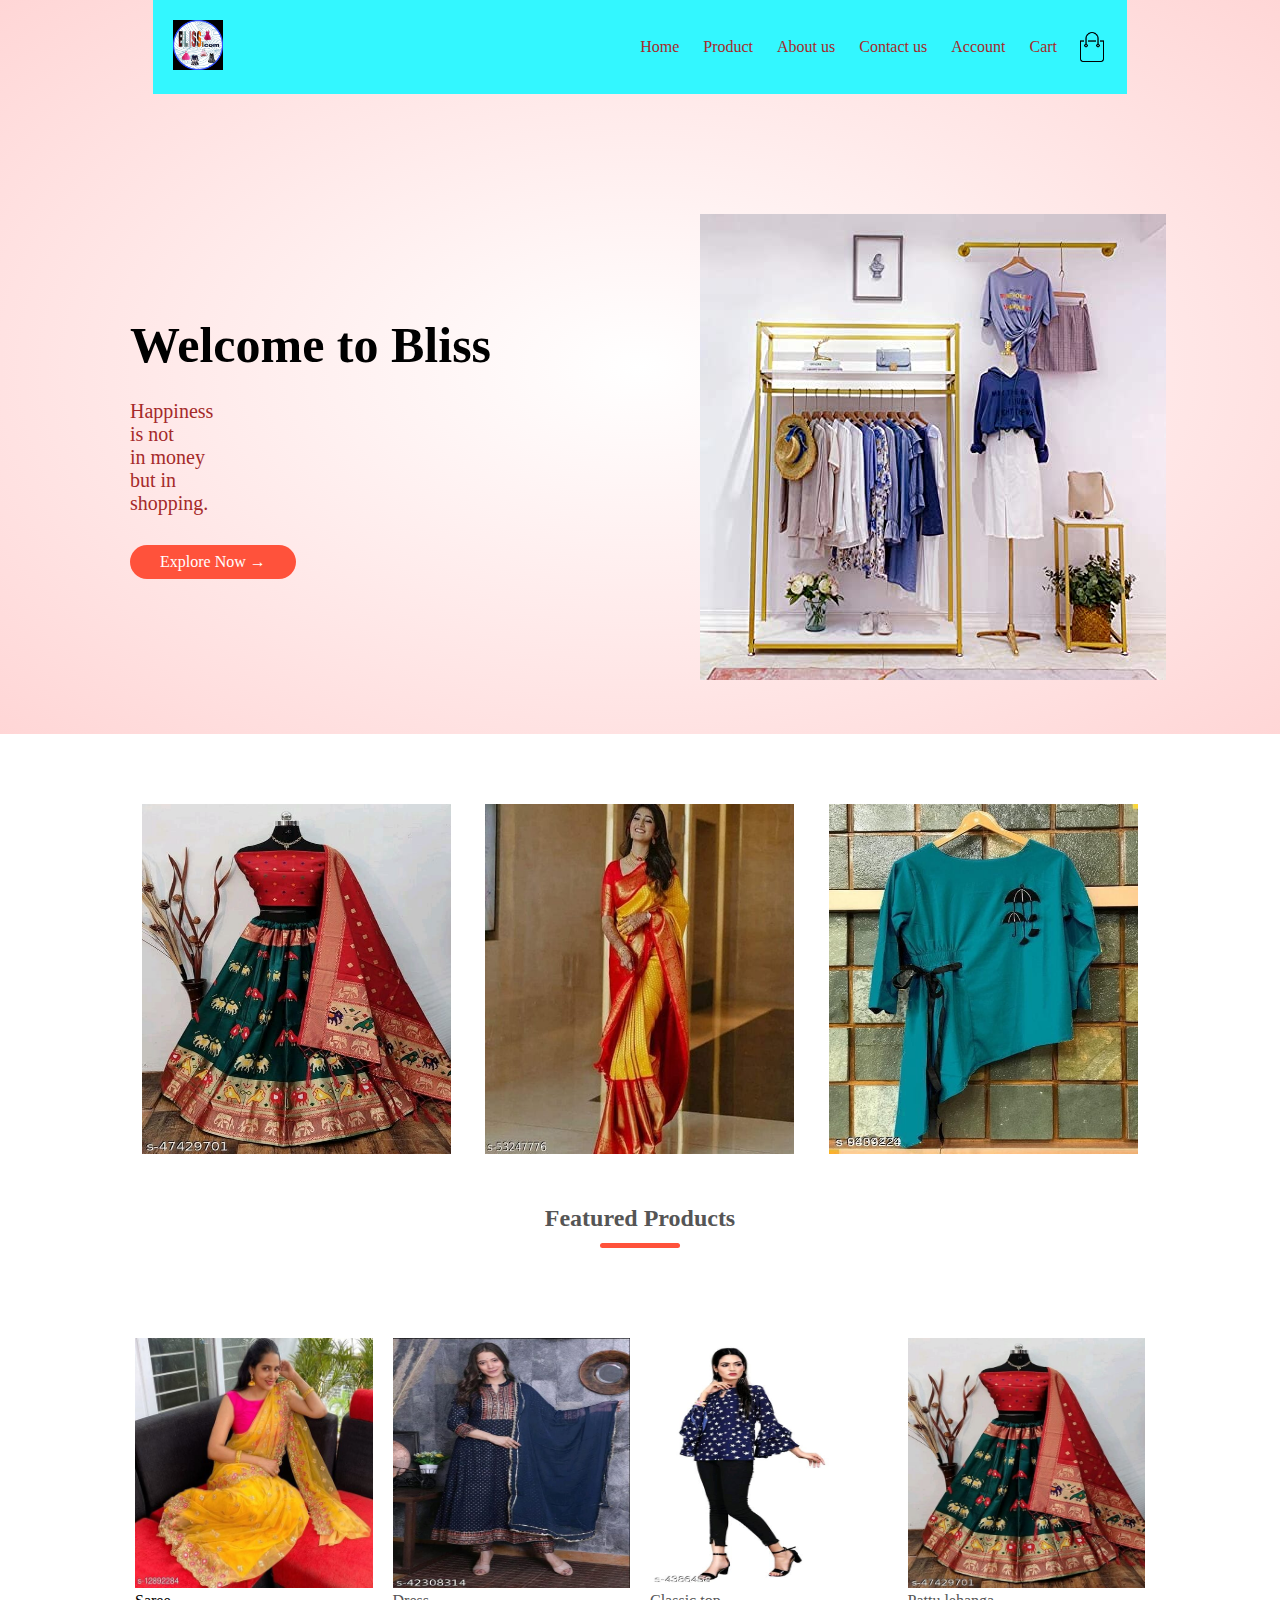
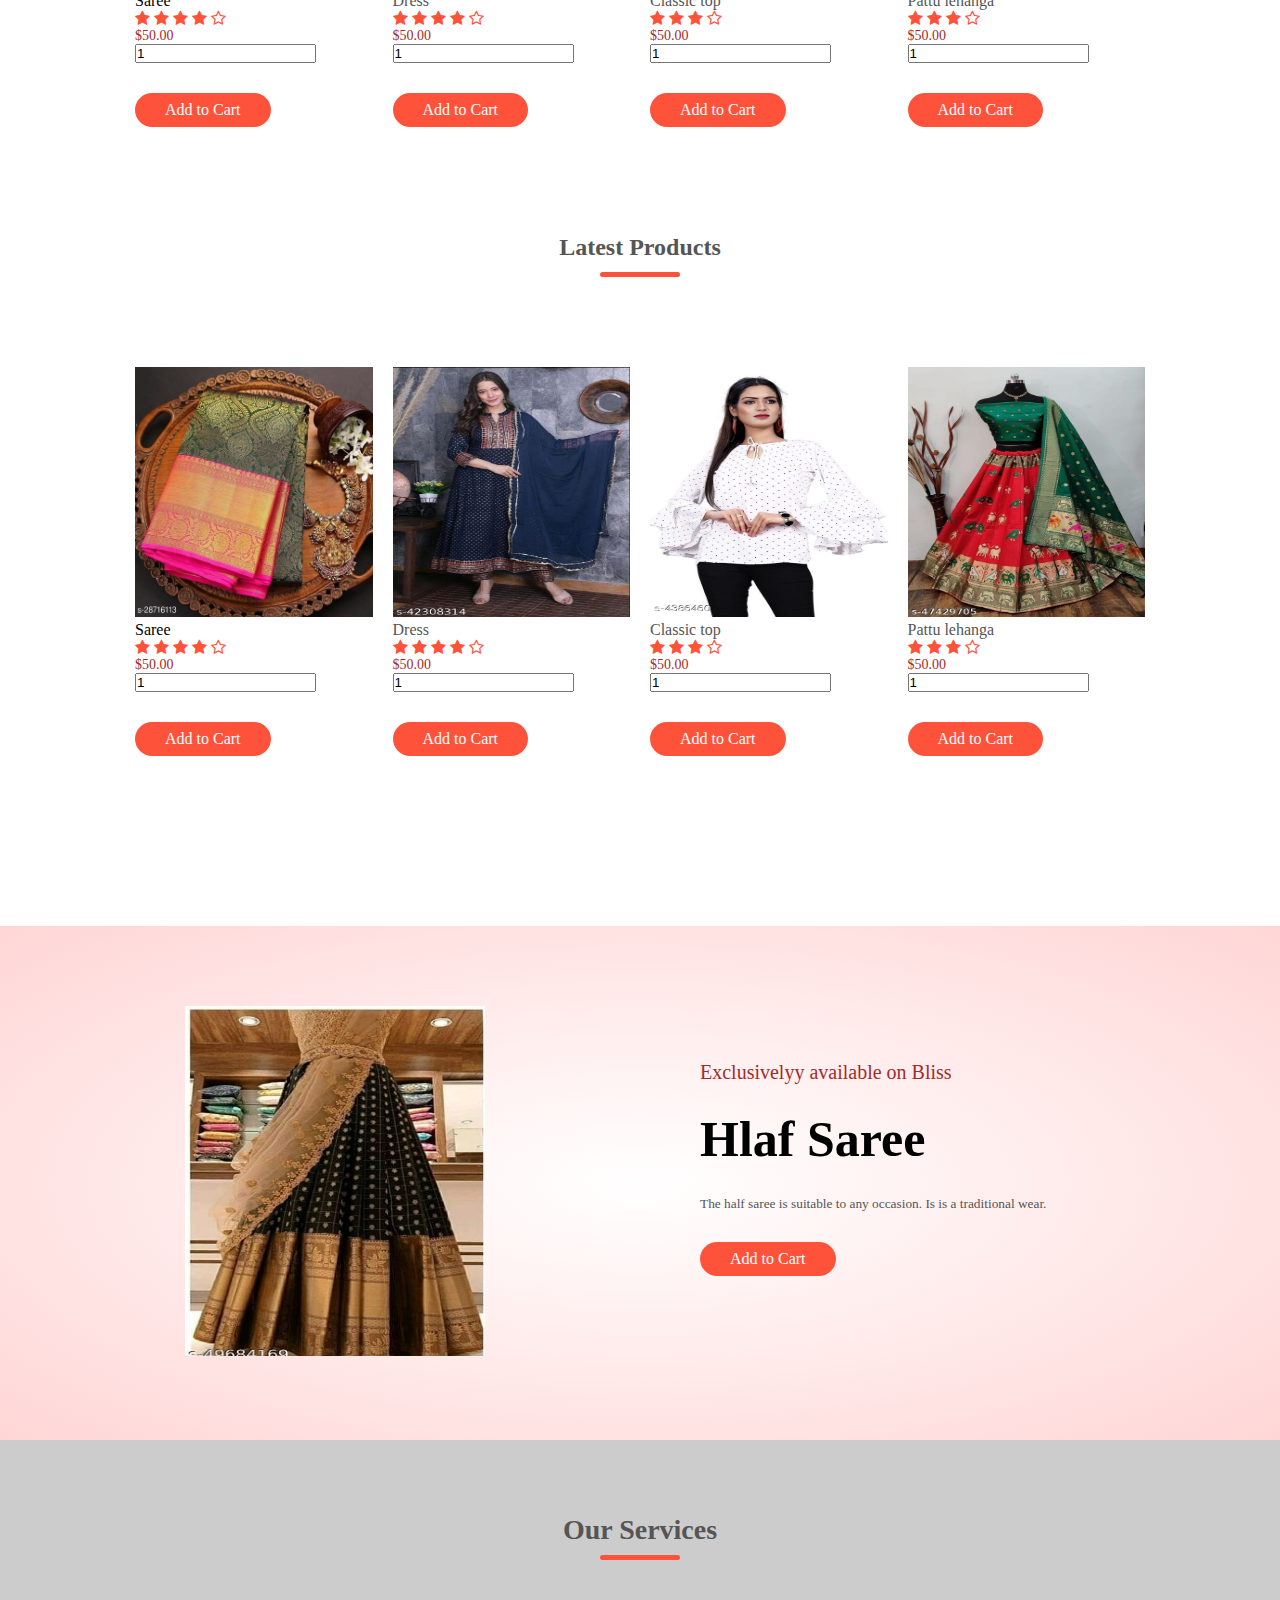
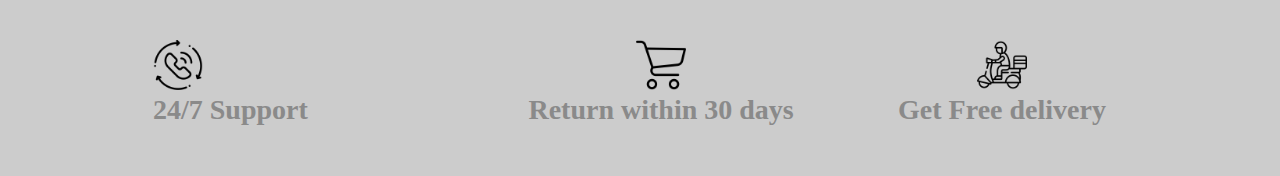
<file: index.html>
<!DOCTYPE html>
<html lang="en">
<head>
    <meta charset="UTF-8">
    <title>Bliss</title>
    <link rel="stylesheet" href="style.css"></link>
    <link rel="stylesheet" href="https://stackpath.bootstrapcdn.com/font-awesome/4.7.0/css/font-awesome.min.css">

</head>
<body>
     <div class="header"> 
    <div class="container">
        <div class="navbar">
            <div class="logo">
                 <img src="images/logo1.jpeg" width="50" height=50>
            </div>
            <nav>
                
                <ul>
                    <li><a href="index.html">Home</a></li>
                    <li><a href="product.html">Product</a></li>
                    <li><a href="">About us</a></li>
                    <li><a href="ContactUs.html">Contact us</a></li>
                    <li><a href="Account.html">Account</a></li>
                    <li><a href="cart.html">Cart</a></li>
                  </ul>
            </nav>
           <img src="images/cart.png" width="30px" height="30px">
          
        </div>
      </div>
      <div class="row">
          <div class="col-2">
              <h1>Welcome to Bliss</h1>
              <p>Happiness <br>is not<br> in money<br> but in <br>shopping.</p>
              <a href="product.html" class="btn">Explore Now &#8594;</a>
          </div>
          <div class="col-2">
              <img src="images/main.jpg">
          </div>
      </div>
     </div>    



     <!----------featured cateories------------> 
     <div class="cateories">
         <div class="small-container">
         
         <div class="row">
             <div class="col-3">
                 <img src="images/lehanga1.jpeg" width="400" height=350>
                  
             </div>
             <div class="col-3">
                <img src="images/saree1.jpeg" width="400" height=350>
                
            </div>
            <div class="col-3">
                <img src="images/top1.jpeg" width="400" height=350>
                
            </div>
        </div>
        </div>
        <!--------featured products----->
        
        <div class="small-container">
            
                     <h2 class="title">Featured Products</h2>
                     <div class="row">
                   <div class="col-4">
                       <img src="images/saree2.jpeg" width=300 height=250>
                       </h4>Saree</h4>
                       <div class="rating">
                         <i class="fa fa-star"></i>
                          <i class="fa fa-star"></i>
                         <i class="fa fa-star"></i>
                         <i class="fa fa-star"></i>
                         <i class="fa fa-star-o"></i>
 
                       </div>
                       <p>$50.00</p>
                       <input type="number" value="1">
                       <a href="cart.html" class="btn">Add to Cart</a>
                   </div>
                   <div class="col-4">
                     <img src="images/dress1.jpeg" width=300 height=250>
                     <h4>Dress</h4>
                     <div class="rating">
                       <i class="fa fa-star"></i>
                        <i class="fa fa-star"></i>
                       <i class="fa fa-star"></i>
                       <i class="fa fa-star"></i>
                       <i class="fa fa-star-o"></i>
 
                     </div>
                     <p>$50.00</p>
                     <input type="number" value="1">
                     <a href="cart.html" class="btn">Add to Cart</a>
                 </div>
                 <div class="col-4">
                     <img src="images/western2.jpeg" width=300 height=250>
                     <h4>Classic top</h4>
                     <div class="rating">
                        <i class="fa fa-star"></i>
                       <i class="fa fa-star"></i>
                       <i class="fa fa-star"></i>
                       <i class="fa fa-star-o"></i>
 
                     </div>
                     <p>$50.00</p>
                     <input type="number" value="1">
                     <a href="cart.html" class="btn">Add to Cart</a>
                 </div>
                 <div class="col-4">
                     <img src="images/lehanga1.jpeg" width=300 height=250>
                     <h4>Pattu lehanga</h4>
                     <div class="rating">
                       <i class="fa fa-star"></i>
                        <i class="fa fa-star"></i>
                       <i class="fa fa-star"></i>
                       <i class="fa fa-star-o"></i>
 
                     </div>
                     <p>$50.00</p>
                     <input type="number" value="1">
                     <a href="cart.html" class="btn">Add to Cart</a>
                 </div>
             </div>
             <h2 class="title">Latest Products</h2>
             <div class="row">
                <div class="col-4">
                    <img src="images/saree.jpeg" width=300 height=250>
                    </h4>Saree</h4>
                    <div class="rating">
                      <i class="fa fa-star"></i>
                       <i class="fa fa-star"></i>
                      <i class="fa fa-star"></i>
                      <i class="fa fa-star"></i>
                      <i class="fa fa-star-o"></i>

                    </div>
                    <p>$50.00</p>
                    <input type="number" value="1">
                    <a href="cart.html" class="btn">Add to Cart</a>
                </div>
                <div class="col-4">
                  <img src="images/dress1.jpeg" width=300 height=250>
                  <h4>Dress</h4>
                  <div class="rating">
                    <i class="fa fa-star"></i>
                     <i class="fa fa-star"></i>
                    <i class="fa fa-star"></i>
                    <i class="fa fa-star"></i>
                    <i class="fa fa-star-o"></i>

                  </div>
                  <p>$50.00</p>
                  <input type="number" value="1">
                  <a href="cart.html" class="btn">Add to Cart</a>
              </div>
              <div class="col-4">
                  <img src="images/western1.jpeg" width=300 height=250>
                  <h4>Classic top</h4>
                  <div class="rating">
                     <i class="fa fa-star"></i>
                    <i class="fa fa-star"></i>
                    <i class="fa fa-star"></i>
                    <i class="fa fa-star-o"></i>

                  </div>
                  <p>$50.00</p>
                  <input type="number" value="1">
                  <a href="cart.html" class="btn">Add to Cart</a>
              </div>
              <div class="col-4">
                  <img src="images/lehanga3.jpeg" width=300 height=250>
                  <h4>Pattu lehanga</h4>
                  <div class="rating">
                    <i class="fa fa-star"></i>
                     <i class="fa fa-star"></i>
                    <i class="fa fa-star"></i>
                    <i class="fa fa-star-o"></i>

                  </div>
                  <p>$50.00</p>
                  <input type="number" value="1">
                  <a href="cart.html" class="btn">Add to Cart</a>
              </div>
          </div>
      

     </div>   
     <!------------------------offer----------->

     <div class="offer">
         <div class="small-container">
             <div class="row">
                 <div class="col-2">
                     <img src="images/halfsaree3.jpeg" width=300 height=450>
                 </div>
                 <div class="col-2">
                     <p>Exclusivelyy available on Bliss</p>
                     <h1>Hlaf Saree</h1>
                     <small>The half saree is suitable to any occasion. Is is a traditional wear.</small>
                     <a href="cart.html" class="btn">Add to Cart</a>
                   
                    </div>
                    
             </div>
         </div>
     </div>
    
     <!-------------footer--------->

  <div class="footer">
    <div class="container">
      <h1 class="title">Our Services</h1>
      <div class="row">
        <div class="footer-col-1">
          <img src="images/phone-call (1).png" width=50 height=50>
          <h1>24/7 Support</h1>
          </div>
          <div class="footer-col-2">
            <img src="images/shopping-cart (1).png" width=50 height=50>
            <h1>Return within 30 days</h1>
        </div>
        <div class="footer-col-3">
          <img src="images/delivery-man.png" width=50 height=50>
          <h1>Get Free delivery</h1>
        </div>
      </div>
    </div>
  </div>
</div>
</body>
</html>
</file>
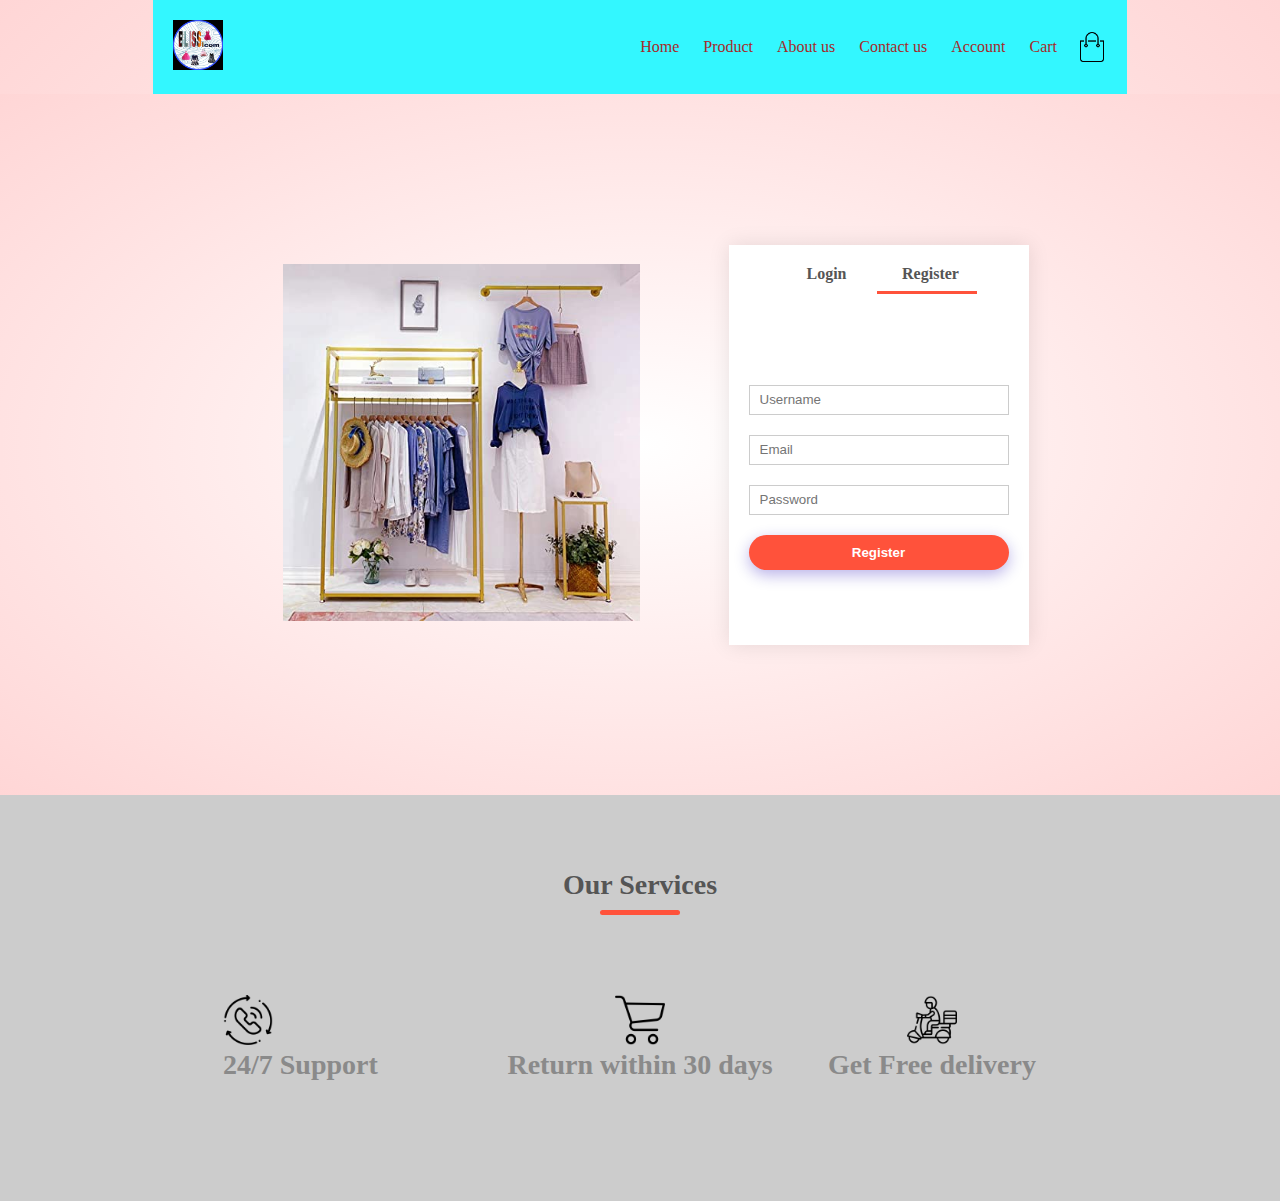
<file: Account.html>
<!DOCTYPE html>
<html lang="en">
<head>
    <meta charset="UTF-8">
    <title>Account- Bliss</title>
    <link rel="stylesheet" href="style.css"></link>
    <link rel="stylesheet" href="https://stackpath.bootstrapcdn.com/font-awesome/4.7.0/css/font-awesome.min.css">

</head>
<body>
   <div class="header">
    <div class="container">
        <div class="navbar">
            <div class="logo">
              <img src="images/logo1.jpeg" width="50" height=50>
            </div>
            <nav>
                
                <ul>
                    <li><a href="index.html">Home</a></li>
                    <li><a href="product.html">Product</a></li>
                    <li><a href="">About us</a></li>
                    <li><a href="ContactUs.html">Contact us</a></li>
                    <li><a href="Account.html">Account</a></li>
                    <li><a href="cart.html">Cart</a></li>
                  </ul>
            </nav>
            <img src="images/cart.png" width="30px" height="30px">
             
          </div>
         </div>

         <!--------Account page------>
        <div class="account-page">
           <div class="container">
             <div class="row">
                <div class="col-2">
                 <img src="images/main.jpg" width=100%>
                </div>
                    <div class="col-2">
                        <div class="form-container">
                            <div class="form-btn">
                                <span onclick="Login()">Login</span>
                                <span onclick="Register()">Register</span>
                                <hr id="Indicator">
                            </div>           
                            <form id="LoginForm">
                                <input type="text" placeholder="Username">
                                <input type="password" placeholder="Password">
                                <button type="submit" class="btn">Login</button>
                                <a href="">Forgot password</a>
                            </form>
                            <form id="RegForm">
                                <input type="text" placeholder="Username">
                                <input type="email" placeholder="Email">
                                <input type="password" placeholder="Password">
                                <button type="submit" class="btn">Register</button>
                            </form>
                          </div>  
                     </div>
             </div>
            </div>
        </div> 
               



         <!----------js for toggle form----->
         <script>
              
              var LoginForm = document.getElementById("LoginForm");
              var RegForm = document.getElementById("RegForm");
              var Indicator = document.getElementById("Indicator");
             
               function Register()
               {
                   RegForm.style.transform = "translateX(0px)";
                   LoginForm.style.transform = "translateX(0px)";
                   Indicator.style.transform = "translateX(100px)";
               }
               function Login()
               {
                   RegForm.style.transform = "translateX(300px)";
                   LoginForm.style.transform = "translateX(300px)";
                   Indicator.style.transform = "translateX(0px)";
               }
             
             
             </script>

  <!-------------footer--------->

  <div class="footer">
    <div class="container">
      <h1 class="title">Our Services</h1>
      <div class="row">
        <div class="footer-col-1">
          <img src="images/phone-call (1).png" width=50 height=50>
          <h1>24/7 Support</h1>
          </div>
          <div class="footer-col-2">
            <img src="images/shopping-cart (1).png" width=50 height=50>
            <h1>Return within 30 days</h1>
        </div>
        <div class="footer-col-3">
          <img src="images/delivery-man.png" width=50 height=50>
          <h1>Get Free delivery</h1>
        </div>
      </div>
    </div>
  </div>
</div>


        </body>
</html>
</file>
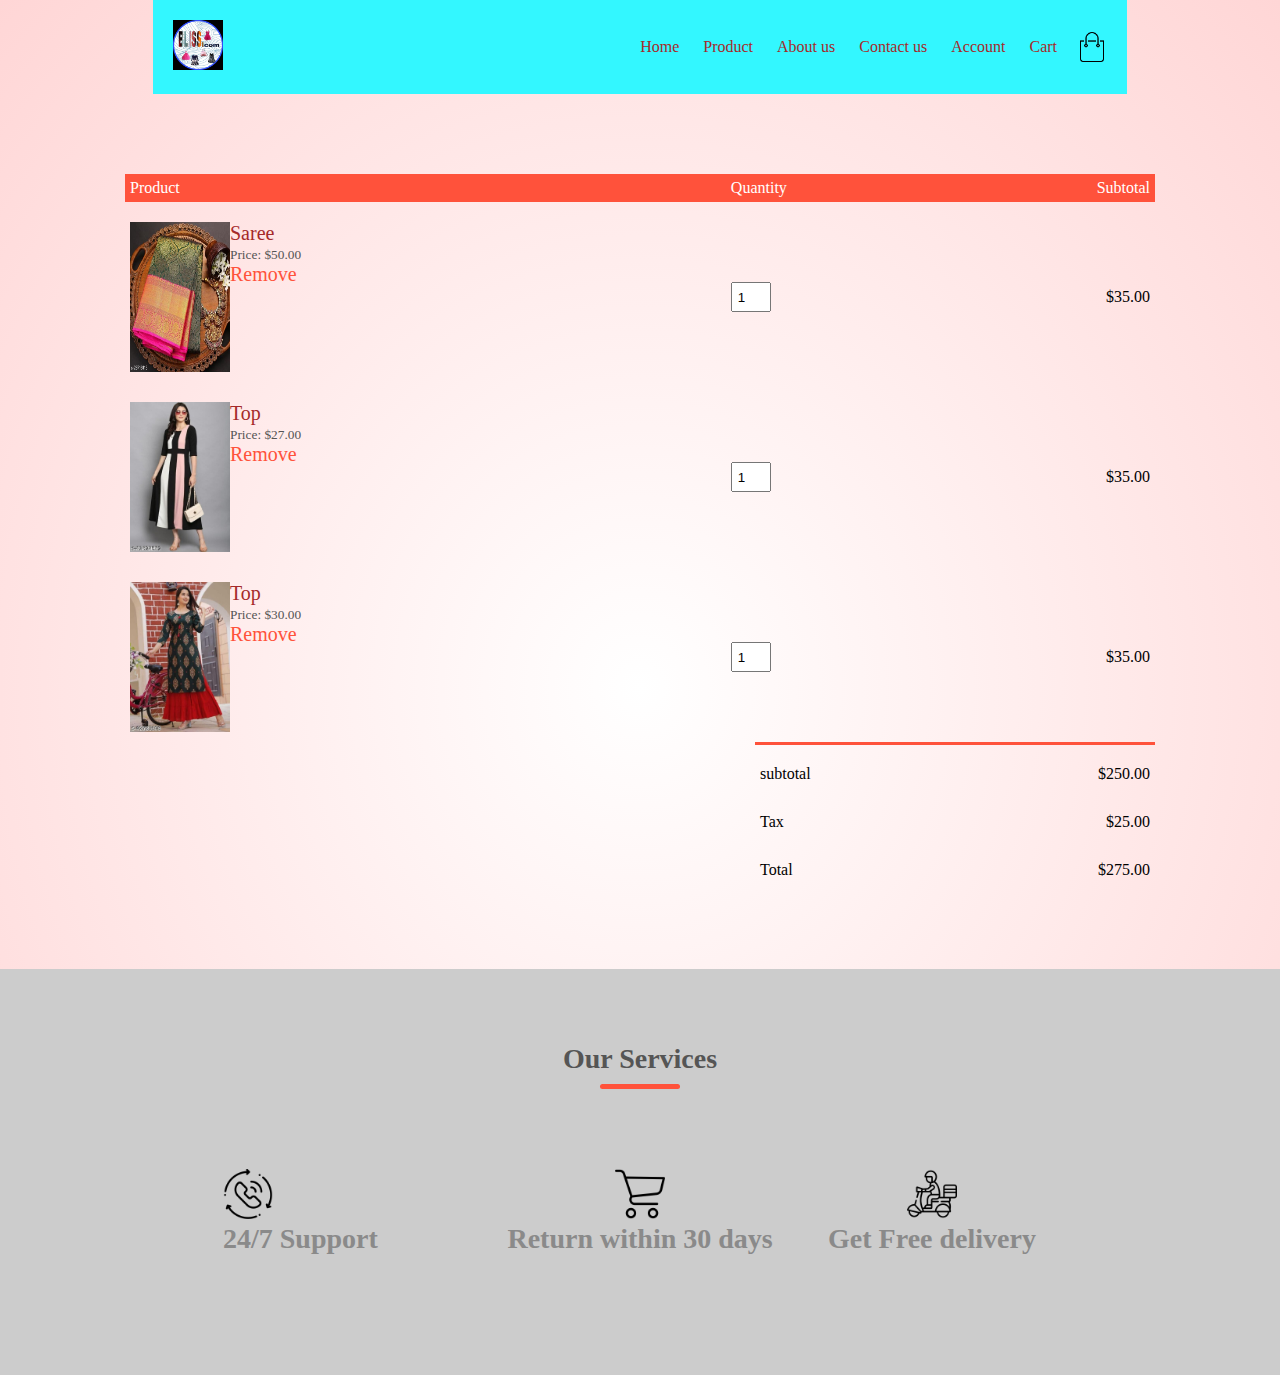
<file: cart.html>
<!DOCTYPE html>
<html lang="en">
<head>
    <meta charset="UTF-8">
    <title>Cart- Bliss</title>
    <link rel="stylesheet" href="style.css"></link>
    <link rel="stylesheet" href="https://stackpath.bootstrapcdn.com/font-awesome/4.7.0/css/font-awesome.min.css">

</head>
<body>
<div class="header">  
    <div class="container">
        <div class="navbar">
            <div class="logo">
                <img src="images/logo1.jpeg" width="50" height=50>
            </div>
            <nav>
                
                <ul>
                    <li><a href="index.html">Home</a></li>
                    <li><a href="product.html">Product</a></li>
                    <li><a href="Account.html">About us</a></li>
                    <li><a href="ContactUs.html">Contact us</a></li>
                    <li><a href="">Account</a></li>
                    <li><a href="cart.html">Cart</a></li>
                </ul>
            </nav>
            <img src="images/cart.png" width="30px" height="30px">
             
          </div>
         </div>

         <!-----------cart items details----------->

         <div class="small-container cart-page">

            <table>
                <tr>
                    <th>Product</th>
                    <th>Quantity</th>
                    <th>Subtotal</th>
                </tr>
                <tr>
                    <td>
                        <div class="cart-info">
                            <img src="images/saree.jpeg" width=140 height=150>
                            <div>
                                <p>Saree</p>
                                <small>Price: $50.00</small>
                                <br>
                                <a href="">Remove</a>
                            </div>
                        </div>
                    </td>
                    <td ><input type="number" value=1></td>
                    <td>$35.00</td>
                </tr>
                <tr>
                    <td>
                        <div class="cart-info">
                            <img src="images/top2.jpeg" width=140 height=150>
                            <div>
                                <p>Top</p>
                                <small>Price: $27.00</small>
                                <br>
                                <a href="">Remove</a>
                            </div>
                        </div>
                    </td>
                    <td ><input type="number" value=1></td>
                    <td>$35.00</td>
                </tr>
                <tr>
                    <td>
                        <div class="cart-info">
                            <img src="images/top4.jpeg" width=140 height=150>
                            <div>
                                <p>Top</p>
                                <small>Price: $30.00</small>
                                <br>
                                <a href="">Remove</a>
                            </div>
                        </div>
                    </td>
                    <td ><input type="number" value=1></td>
                    <td>$35.00</td>
                </tr>
            </table>

            <div class="total-price">

                <table>
                    <tr>
                        <td>subtotal</td>
                        <td>$250.00</td>
                    </tr>
                    <tr>
                        <td>Tax</td>
                        <td>$25.00</td>
                    </tr>
                    <tr>
                        <td>Total</td>
                        <td>$275.00</td>
                    </tr>
                </table>
            </div>




         </div>

      
  <!-------------footer--------->

  <div class="footer">
    <div class="container">
      <h1 class="title">Our Services</h1>
      <div class="row">
        <div class="footer-col-1">
          <img src="images/phone-call (1).png" width=50 height=50>
          <h1>24/7 Support</h1>
          </div>
          <div class="footer-col-2">
            <img src="images/shopping-cart (1).png" width=50 height=50>
            <h1>Return within 30 days</h1>
        </div>
        <div class="footer-col-3">
          <img src="images/delivery-man.png" width=50 height=50>
          <h1>Get Free delivery</h1>
        </div>
      </div>
    </div>
  </div>
</div>
      
                            

                  

            
           
</body>
</html>
</file>
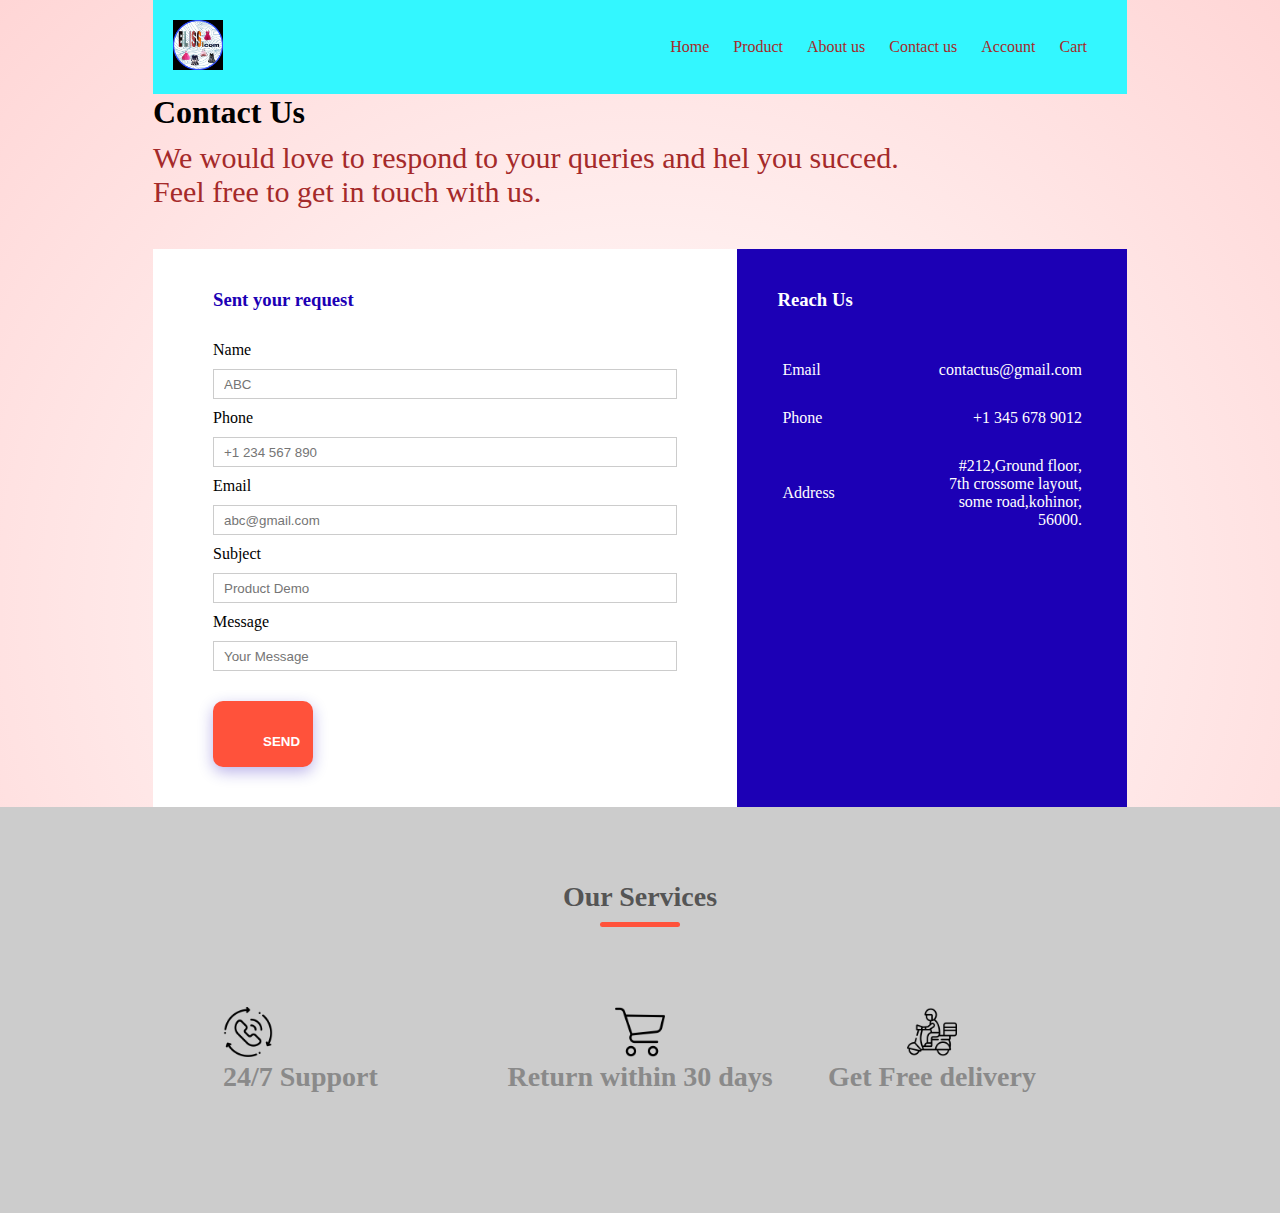
<file: ContactUs.html>
<!DOCTYPE html>
<html lang="en">
<head>
    <meta charset="UTF-8">
    <title>Contact Us- Bliss</title>
    <link rel="stylesheet" href="style.css"></link>
    <link rel="stylesheet" href="https://stackpath.bootstrapcdn.com/font-awesome/4.7.0/css/font-awesome.min.css">

</head>
<body>
   <div class="header">   
    <div class="container">
        <div class="navbar">
            <div class="logo">
                 <img src="images/logo1.jpeg" width="50" height=50>
            </div>
            <nav>
                
                <ul>
                    <li><a href="index.html">Home</a></li>
                    <li><a href="product.html">Product</a></li>
                    <li><a href="">About us</a></li>
                    <li><a href="ContactUs.html">Contact us</a></li>
                    <li><a href="Account.html">Account</a></li>
                    <li><a href="cart.html">Cart</a></li> 
                  </ul>
            </nav>
            
                         
        </div>
     </div>
          <div class="container">
            <h1>Contact Us</h1>
            <p>We would love to respond to your queries and hel you succed. <br>Feel free to get in touch with us.</p>
            <div class="Contact-box">
              <div class="Contact-left">
                 <h3>Sent your request</h3>
                 <form>
                   <div class="input-row">
                     <div class="input-group">
                       <label>Name</label>
                       <input type="text" placeholder="ABC">
                     </div>
                     <div class="input-group">
                      <label>Phone</label>
                      <input type="text" placeholder="+1 234 567 890">
                    </div>
                    <div class="input-group">
                      <label>Email</label>
                      <input type="text" placeholder="abc@gmail.com">
                    </div>
                    <div class="input-group">
                      <label>Subject</label>
                      <input type="text" placeholder="Product Demo">
                    </div>
                    <div class="input-group">
                    <label>Message</label>
                   <input type="text" placeholder="Your Message"></textarea>
                   <button type="submit">SEND</button>
                  </div>
                  </div>
                 </form>
              </div>
              <div class="Contact-right">
                 <h3>Reach Us</h3>

                 <table>
                  <tr>
                    <td>Email</td>
                    <td>contactus@gmail.com</td>
                  </tr>
                   <tr>
                     <td>Phone</td>
                     <td>+1 345 678 9012</td>
                   </tr>
                   <tr>
                    <td>Address</td>
                    <td>#212,Ground floor,<br>
                         7th crossome layout,<br>
                       some road,kohinor,<br>56000.</td>
                  </tr>
                 </table>
              </div>
            </div>
          </div>

      
  <!-------------footer--------->

  <div class="footer">
    <div class="container">
      <h1 class="title">Our Services</h1>
      <div class="row">
        <div class="footer-col-1">
          <img src="images/phone-call (1).png" width=50 height=50>
          <h1>24/7 Support</h1>
          </div>
          <div class="footer-col-2">
            <img src="images/shopping-cart (1).png" width=50 height=50>
            <h1>Return within 30 days</h1>
        </div>
        <div class="footer-col-3">
          <img src="images/delivery-man.png" width=50 height=50>
          <h1>Get Free delivery</h1>
        </div>
      </div>
    </div>
  </div>

</div>     
                            

                  

            
           
</body>
</html>
</file>
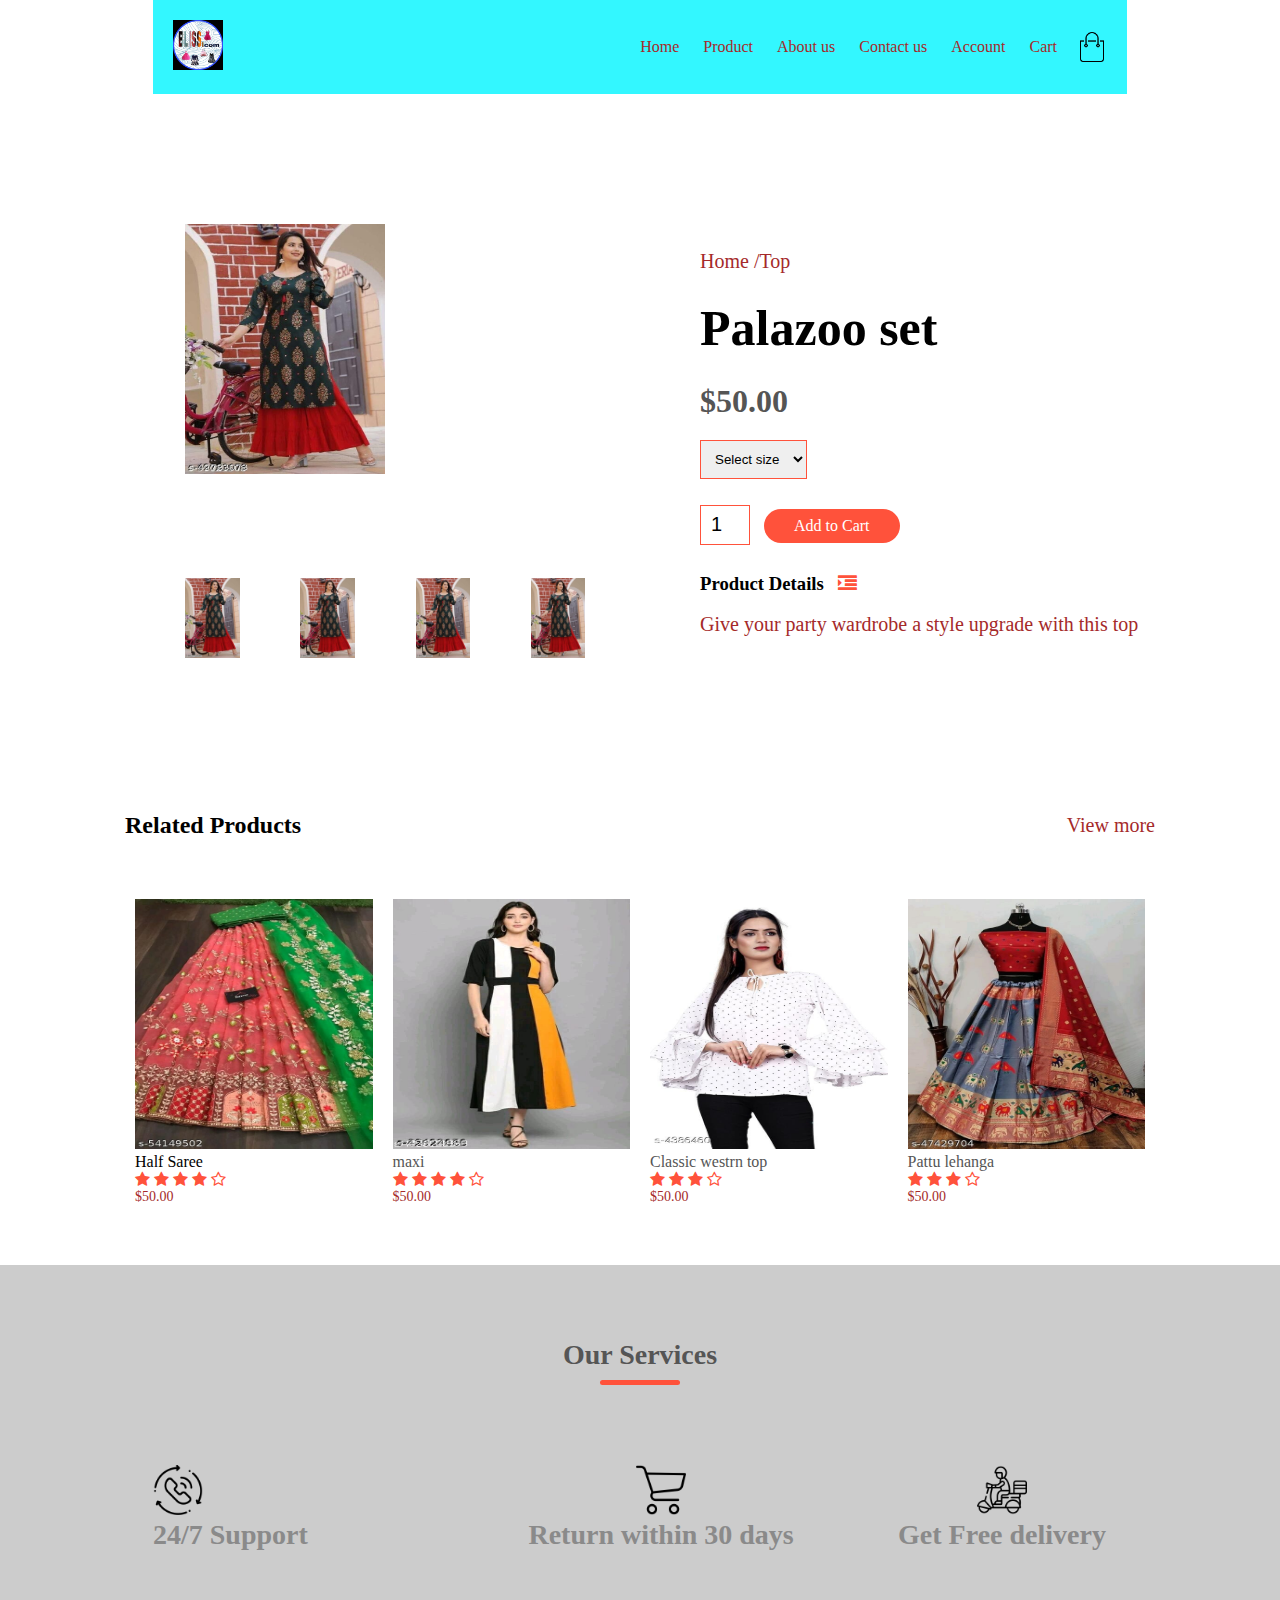
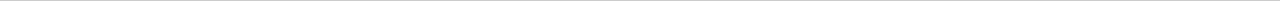
<file: product-details.html>
<!DOCTYPE html>
<html lang="en">
<head>
    <meta charset="UTF-8">
    <title>Product-details- Bliss</title>
    <link rel="stylesheet" href="style.css"></link>
    <link rel="stylesheet" href="https://stackpath.bootstrapcdn.com/font-awesome/4.7.0/css/font-awesome.min.css">

</head>
<body>
      
    <div class="container">
        <div class="navbar">
            <div class="logo">
              <img src="images/logo1.jpeg" width="50" height=50>
            </div>
            <nav>
                
                <ul>
                    <li><a href="index.html">Home</a></li>
                    <li><a href="product.html">Product</a></li>
                    <li><a href="">About us</a></li>
                    <li><a href="ContactUs.html">Contact us</a></li>
                    <li><a href="Account.html">Account</a></li>
                    <li><a href="cart.html">Cart</a></li>
                  </ul>
            </nav>
            <img src="images/cart.png" width="30px" height="30px">
             
          </div>
         </div>

<!------------single product details-------->

      <div class="small-container single-product">
          <div class="row">
              <div class="col-2">
                <img src="images/top4.jpeg" width=200 height=350 id="productImg">
                  <div class="small-img-row">
                    <div class="small-img-col">
                      <img src="images/top4.jpeg" width=50%>
                    </div>
                    <div class="small-img-col">
                      <img src="images/top4.jpeg" width=50%>
                    </div>
                    <div class="small-img-col">
                      <img src="images/top4.jpeg" width=50%>
                    </div>
                    <div class="small-img-col">
                      <img src="images/top4.jpeg" width=50%>
                    </div>
                  </div>
              </div>
              <div class="col-2">
                  <p>Home /Top</p>
                  <h1>Palazoo set</h1>
                  <h4>$50.00</h4>
                  <select>
                      <option>Select size</option>
                      <option>XSmall</option>
                      <option>Small</option>
                      <option>Medium</option>
                      <option>Large</option>
                      <option>XL</option>
                      <option>XXL</option>
                  </select>
                  <input type="number" value="1">
                  <a href="" class="btn">Add to Cart</a>
                  <h3>Product Details <i class="fa fa-indent"></i></h3>
                 <br>
                  <p>Give your party wardrobe a style upgrade with this top</p>
              </div>
               

            </div>
      </div>

      <!---------title------>
         <div class="small-container">
           <div class="row row-2">
             <h2>Related Products</h2>
             <p>View more</p>
           </div>
         </div>
      
      <!------products------>
        <div class="small-container">
             <div class="row">
                 <div class="col-4">
                    <img src="images/nethalfsaree2.jpeg" width=300 height=250>
                    </h4> Half Saree</h4>
                    <div class="rating">
                      <i class="fa fa-star"></i>
                       <i class="fa fa-star"></i>
                      <i class="fa fa-star"></i>
                      <i class="fa fa-star"></i>
                      <i class="fa fa-star-o"></i>

                    </div>
                    <p>$50.00</p>
                </div>
                <div class="col-4">
                  <img src="images/top3.jpeg" width=300 height=250>
                  <h4>maxi</h4>
                  <div class="rating">
                    <i class="fa fa-star"></i>
                     <i class="fa fa-star"></i>
                    <i class="fa fa-star"></i>
                    <i class="fa fa-star"></i>
                    <i class="fa fa-star-o"></i>

                  </div>
                  <p>$50.00</p>
              </div>
              <div class="col-4">
                  <img src="images/western1.jpeg" width=300 height=250>
                  <h4>Classic westrn top</h4>
                  <div class="rating">
                     <i class="fa fa-star"></i>
                    <i class="fa fa-star"></i>
                    <i class="fa fa-star"></i>
                    <i class="fa fa-star-o"></i>

                  </div>
                  <p>$50.00</p>
              </div>
              <div class="col-4">
                  <img src="images/lehanga2.jpeg" width=300 height=250>
                  <h4>Pattu lehanga</h4>
                  <div class="rating">
                    <i class="fa fa-star"></i>
                     <i class="fa fa-star"></i>
                    <i class="fa fa-star"></i>
                    <i class="fa fa-star-o"></i>

                  </div>
                  <p>$50.00</p>
              </div>
            </div>  
                  </div>                       

                  <!---------js for product gallery-->

                  <script>
                      var productImg = document.getAnimations("productImg");
                      var smallImg = document.getElementsByClassName("small-img");
                      smallImg[0].onlick = function()
                      {
                        productImg.src = smallImg[0].src;

                      }
                      smallImg[1].onlick = function()
                      {
                        productImg.src = smallImg[1].src;
                        
                      }
                      smallImg[2].onlick = function()
                      {
                        productImg.src = smallImg[2].src;
                        
                      }
                      smallImg[3].onlick = function()
                      {
                        productImg.src = smallImg[3].src;
                        
                      }

                  </script>

            <!-------------footer--------->

      <div class="footer">
        <div class="container">
          <h1 class="title">Our Services</h1>
          <div class="row">
            <div class="footer-col-1">
              <img src="images/phone-call (1).png" width=50 height=50>
              <h1>24/7 Support</h1>
              </div>
              <div class="footer-col-2">
                <img src="images/shopping-cart (1).png" width=50 height=50>
                <h1>Return within 30 days</h1>
            </div>
            <div class="footer-col-3">
              <img src="images/delivery-man.png" width=50 height=50>
              <h1>Get Free delivery</h1>
            </div>
          </div>
        </div>
      </div>

           
</body>
</html>
</file>
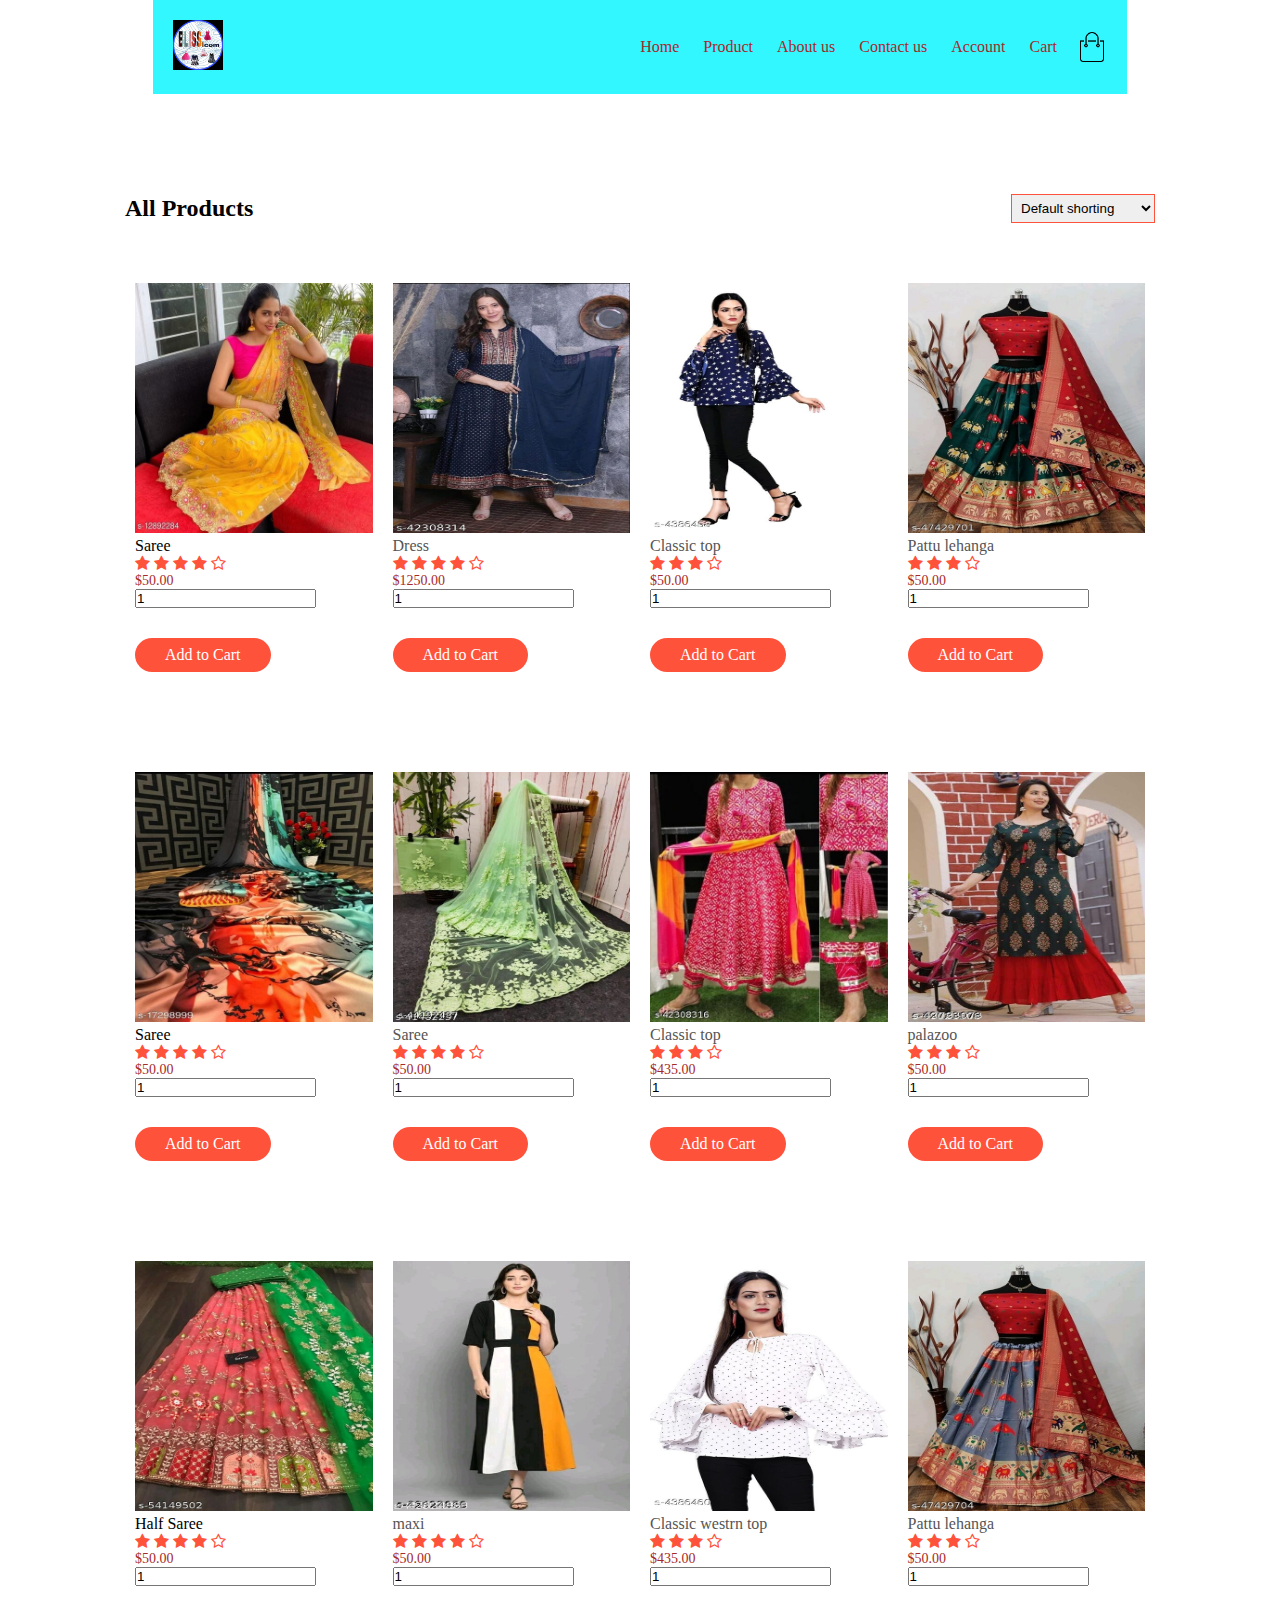
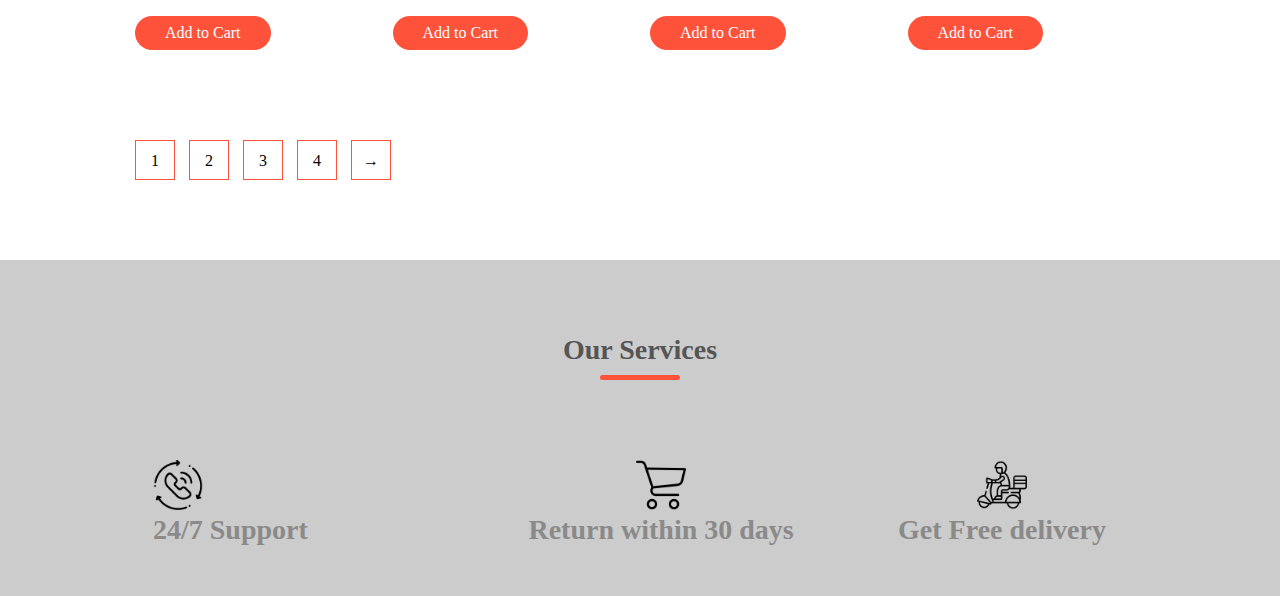
<file: product.html>
<!DOCTYPE html>
<html lang="en">
<head>
    <meta charset="UTF-8">
    <title>All products- Bliss</title>
    <link rel="stylesheet" href="style.css"></link>
    <link rel="stylesheet" href="https://stackpath.bootstrapcdn.com/font-awesome/4.7.0/css/font-awesome.min.css">

</head>
<body>
      
    <div class="container">
        <div class="navbar">
            <div class="logo">
                 <img src="images/logo1.jpeg" width="50" height=50>
            </div>
            <nav>
                
                <ul>
                    <li><a href="index.html">Home</a></li>
                    <li><a href="product.html">Product</a></li>
                    <li><a href="">About us</a></li>
                    <li><a href="ContactUs.html">Contact us</a></li>
                    <li><a href="Account.html">Account</a></li>
                    <li><a href="cart.html">Cart</a></li>
                  </ul>
            </nav>
            <img src="images/cart.png" width="30px" height="30px">
          
        </div>
      </div>
                       
                    
        <div class="small-container">
           <div class="row row-2" >
                    <h2>All Products</h2>
                    <select>
                        <option>Default shorting</option>
                        <option>Short by price</option>
                        <option>Short by popularity</option>
                        <option>short by rating</option>
                        <option>short by sale</option>
                    </select>
            </div>


               <div class="row">
                  <div class="col-4">
                      <img src="images/saree2.jpeg" width=300 height=250>
                      </h4>Saree</h4>
                      <div class="rating">
                        <i class="fa fa-star"></i>
                         <i class="fa fa-star"></i>
                        <i class="fa fa-star"></i>
                        <i class="fa fa-star"></i>
                        <i class="fa fa-star-o"></i>

                      </div>
                      <p>$50.00</p>
                      <input type="number" value="1">
                      <a href="cart.html" class="btn">Add to Cart</a>
                  </div>
                  <div class="col-4">
                    <img src="images/dress1.jpeg" width=300 height=250>
                    <h4>Dress</h4>
                    <div class="rating">
                      <i class="fa fa-star"></i>
                       <i class="fa fa-star"></i>
                      <i class="fa fa-star"></i>
                      <i class="fa fa-star"></i>
                      <i class="fa fa-star-o"></i>

                    </div>
                    <p>$1250.00</p>
                    <input type="number" value="1">
                    <a href="cart.html" class="btn">Add to Cart</a>
                </div>
                <div class="col-4">
                    <img src="images/western2.jpeg" width=300 height=250>
                    <h4>Classic top</h4>
                    <div class="rating">
                       <i class="fa fa-star"></i>
                      <i class="fa fa-star"></i>
                      <i class="fa fa-star"></i>
                      <i class="fa fa-star-o"></i>

                    </div>
                    <p>$50.00</p>
                    <input type="number" value="1">
                    <a href="cart.html" class="btn">Add to Cart</a>
                </div>
                <div class="col-4">
                    <img src="images/lehanga1.jpeg" width=300 height=250>
                    <h4>Pattu lehanga</h4>
                    <div class="rating">
                      <i class="fa fa-star"></i>
                       <i class="fa fa-star"></i>
                      <i class="fa fa-star"></i>
                      <i class="fa fa-star-o"></i>

                    </div>
                    <p>$50.00</p>
                    <input type="number" value="1">
                    <a href="cart.html" class="btn">Add to Cart</a>
                </div>
            </div>

              <div class="row">
                <div class="col-4">
                    <img src="images/saree5.jpeg " width=300 height=250>
                    </h4>Saree</h4>
                    <div class="rating">
                      <i class="fa fa-star"></i>
                       <i class="fa fa-star"></i>
                      <i class="fa fa-star"></i>
                      <i class="fa fa-star"></i>
                      <i class="fa fa-star-o"></i>

                    </div>
                    <p>$50.00</p>
                    <input type="number" value="1">
                    <a href="cart.html" class="btn">Add to Cart</a>
                </div>
                <div class="col-4">
                  <img src="images/netsaree2.jpeg" width=300 height=250>
                  <h4>Saree</h4>
                  <div class="rating">
                    <i class="fa fa-star"></i>
                     <i class="fa fa-star"></i>
                    <i class="fa fa-star"></i>
                    <i class="fa fa-star"></i>
                    <i class="fa fa-star-o"></i>

                  </div>
                  <p>$50.00</p>
                  <input type="number" value="1">
                  <a href="cart.html" class="btn">Add to Cart</a>
              </div>
              <div class="col-4">
                  <img src="images/dress4.jpeg" width=300 height=250>
                  <h4>Classic top</h4>
                  <div class="rating">
                     <i class="fa fa-star"></i>
                    <i class="fa fa-star"></i>
                    <i class="fa fa-star"></i>
                    <i class="fa fa-star-o"></i>

                  </div>
                  <p>$435.00</p>
                  <input type="number" value="1">
                  <a href="cart.html" class="btn">Add to Cart</a>
              </div>
              <div class="col-4">
                  <img src="images/top4.jpeg" width=300 height=250>
                  <h4>palazoo</h4>
                  <div class="rating">
                    <i class="fa fa-star"></i>
                     <i class="fa fa-star"></i>
                    <i class="fa fa-star"></i>
                    <i class="fa fa-star-o"></i>

                  </div>
                  <p>$50.00</p>
                  <input type="number" value="1">
                  <a href="cart.html" class="btn">Add to Cart</a>
              </div>
            </div>
            <div class="row">
                <div class="col-4">
                    <img src="images/nethalfsaree2.jpeg" width=300 height=250>
                    </h4> Half Saree</h4>
                    <div class="rating">
                      <i class="fa fa-star"></i>
                       <i class="fa fa-star"></i>
                      <i class="fa fa-star"></i>
                      <i class="fa fa-star"></i>
                      <i class="fa fa-star-o"></i>

                    </div>
                    <p>$50.00</p>
                    <input type="number" value="1">
                    <a href="cart.html" class="btn">Add to Cart</a>
                </div>
                <div class="col-4">
                  <img src="images/top3.jpeg" width=300 height=250>
                  <h4>maxi</h4>
                  <div class="rating">
                    <i class="fa fa-star"></i>
                     <i class="fa fa-star"></i>
                    <i class="fa fa-star"></i>
                    <i class="fa fa-star"></i>
                    <i class="fa fa-star-o"></i>

                  </div>
                  <p>$50.00</p>
                  <input type="number" value="1">
                  <a href="cart.html" class="btn">Add to Cart</a>
              </div>
              <div class="col-4">
                  <img src="images/western1.jpeg" width=300 height=250>
                  <h4>Classic westrn top</h4>
                  <div class="rating">
                     <i class="fa fa-star"></i>
                     <i class="fa fa-star"></i>
                     <i class="fa fa-star"></i>
                     <i class="fa fa-star-o"></i>

                  </div>
                  <p>$435.00</p>
                  <input type="number" value="1">
                  <a href="cart.html" class="btn">Add to Cart</a>
              </div>
              <div class="col-4">
                  <img src="images/lehanga2.jpeg" width=300 height=250>
                  <h4>Pattu lehanga</h4>
                  <div class="rating">
                    <i class="fa fa-star"></i>
                     <i class="fa fa-star"></i>
                    <i class="fa fa-star"></i>
                    <i class="fa fa-star-o"></i>

                  </div>
                  <p>$50.00</p>
                  <input type="number" value="1">
                  <a href="cart.html" class="btn">Add to Cart</a>
              </div>
        </div>   
            
            
            <div class="page-btn">
                  <span>1</span>
                  <span>2</span>
                  <span>3</span>
                  <span>4</span>
                  <span>&#8594</span>
            </div>

                      </div>                       

   <!-------------footer--------->

   <div class="footer">
    <div class="container">
      <h1 class="title">Our Services</h1>
      <div class="row">
        <div class="footer-col-1">
          <img src="images/phone-call (1).png" width=50 height=50>
          <h1>24/7 Support</h1>
          </div>
          <div class="footer-col-2">
            <img src="images/shopping-cart (1).png" width=50 height=50>
            <h1>Return within 30 days</h1>
        </div>
        <div class="footer-col-3">
          <img src="images/delivery-man.png" width=50 height=50>
          <h1>Get Free delivery</h1>
        </div>
      </div>
    </div>
  </div>
     
    
                      
</body>
</html>
</file>
<file: style.css>
*{
    margin: 0;
    padding: 0;
    box-sizing: border-box;
    
}
.navbar{
    display: flex;
    align-items: center;
    padding: 20px;
    background: #33f7ff;
}
nav {
      flex: 1;
      text-align: right;
      background: #33f7ff;
}
nav ul{
       display: inline-block;
       background: #33f7ff;
       list-style-type: none;
}
nav ul li{
    display: inline-block;
    margin-right: 20px;
}
a{
    text-decoration: none;
    color:brown;
}
p{
    font-size: 50px;
    color:brown;
}
.container{
    max-width: 1300px;
    margin: auto;
    padding-left: 25px;
    padding-right: 25px;
    
}
.row{
    display: flex;
    align-items: center;
    flex-wrap: wrap;
    justify-content: space-around;
    
}
.col-2{
    flex-basis: 50%;
    min-width: 300px;
    padding-left: 60px;

}
.col-2 img{
    max-width: 100%;
    padding: 50px 0;

}
.col-2 h1{
    font-size: 50px;
    line-height: 60px;
    margin: 25px 0;
}
.btn
{
    display: inline-block;
    background: #ff523b;
    color: #fff;
    padding: 8px 30px;
    margin: 30px 0;
    border-radius: 30px;
}
.header{
    background: radial-gradient(#fff,#ffd6d6);
}
.header .row{
    margin: 70px;
}
.categories
{
    margin: 70px 0;
    

}
.col-3{
    display: inline-block;
    flex-basis: 30%;
    min-width: 150px;
    margin-bottom: 30px;
    
}
.col-3 img{ 
    width: 100%;
   
}
.small-container
{
    max-width: 1080px;
    margin: auto;
    padding-left: 25px;
    padding-right: 25px;
    
}
.col-4
{
    display: inline-block ;
    flex-basis: 25%;
    padding: 10px;
    min-width: 200px ;
    margin-bottom: 50px;
    transition: transform 0.5s;
}
.col-4 img {
    width: 100%;
}
.title
{
    text-align: center;
    margin: 0 auto 80px;
    position: relative;
    line-height: 60px;
    color: #555;
}
.title::after
{
   content: '';
   background: #ff523b;
   width: 80px;
   height: 5px;
   border-radius: 5px;
   position: absolute;
   bottom: 0;
   left: 50%;
   transform: translatex(-50%);
}
h4
{
    color: #555;
    font-weight: normal;

}
.col-4 p{
    font-size: 14px;

}
.rating .fa{
    color: #ff523b;
}
.col-4:hover{
    transform: translateY(-5px);
}
/*-------offer----------*/

.offer
{
    background: radial-gradient(#fff,#ffd6d6);
    margin-top:80px;
    padding: 30px 0;
}
.col-2 .offer-img
{
    padding:50px;
}
small{
    color:#555;
}
/*---------footer--------*/
.footer{
    background: #ccc;
    color: #8a8a8a;
    font-size: 14px;
    padding: 60px 0 20px;
}
.footer p{
    color: #8a8a8a;
}
.footer h3{
    color: #fff;
    margin-bottom: 20px;
}
.footer-col-1, .footer-col-2, .footer-col-3, .footer-col-4
{
    min-width: 250px;
    margin-bottom: 20px;
}
.footer-col-1
{
    flex-basis: 30%;
}
.footer-col-2
{
    flex: 1;
    text-align: center;
}
.footer-col-3, .footer-col-4
{
    flex-basis: 12%;
    text-align: center;
}






/*--------------ALL products page------*/

.row-2
{
    justify-content: space-between;
    margin: 100px auto 50px;
}
select{
    border: 1px solid #ff523b;
    padding: 5px;
}
select:focus{
    outline: none;
}
.page-btn
{
    margin: 0 auto 80px;
}
.page-btn span{
    display: inline-block;
    border: 1px, solid #ff523b;
    margin-left: 10px;
    width: 40px;
    height: 40px;
    text-align: center;
    line-height: 40px;
    cursor: pointer;
}
.page-btn span:hover
{
    background: #ff523b;
}
  /*--------- single product details-------*/

  .single-product
  {
      margin-top: 80px;
  }
  .single-product.col-2 img{
      padding: 0;

  }
  .single-product.col-2
  {
      padding: 20px;
  }
  .single-product h4{
      margin: 20px 0;
      font-size: 32px;
      font-weight: bold;
  }
  .single-product select{
      display: block;
      padding: 10px;
      margin-top: 20px;
  }
  .single-product input{
      width: 50px;
      height: 40px;
      padding-left: 10px;
      font-size: 20px;
      margin-right: 10px;
      border: 1px solid #ff523b;
  }
  input:focus{
      outline:none;
  }
  .single-product .fa{
      color: #ff523b;
      margin-left: 10px;
  }
  .small-img-row
  {
      display: flex;
      justify-content: space-between;
  }
  .small-img-col
  {
      flex-basis: 24%;
      cursor: pointer;
  }
.small-img-col-4
{
    display: flex;
    justify-content: space-between;
}
.small-img-col-4
{
    flex-basis: 24%;
    cursor: pointer;
}

/*-------cart items --------*/

.cart-page
{
    
    margin: 80px auto;

}
table{
    width:100%;
    border-collapse: collapse;
}
.cart-info
{
    display: flex;
    flex-wrap: wrap;
}
th{
    text-align: left;
    padding: 5px;
    color: #fff;
    background: #ff523b;
    font-weight: normal;
}
td{
    padding: 10px 5px;
}
td input{
    width: 40px;
    height: 30px;
    padding: 5px;

}
p{
    font-size: 20px;
}
td a{
    color: #ff523b;
    font-size: 20px;
}
td img{
    width: 100px;
    height: 150px;
    margin: right;
}

.total-price
{
    display: flex;
    justify-content: flex-end;
}
.total-price table{
    border-top: 3px solid #ff523b;
    width: 100%;
    max-width: 400px;
}
td:last-child
{
    text-align: right;
}
th:last-child
{
    text-align: right;
}
/*--------------account-page-------------*/

.account-page
{

    padding: 50px 0;
    background: radial-gradient(#fff,#ffd6d6);

}
.form-container
{
    background: #fff;
    width:  300px;
    height: 400px;
    position: relative;
    text-align: center;
    padding: 20px 0;
    margin: auto;
    box-shadow: 0 0 20px 0px rgba(0,0,0,0.1);
    overflow: hidden;
}
.form-container span{
    font-weight: bold;
    padding: 0 10px;
    color: #555;
    cursor: pointer;
    width: 100px;
    display: inline-block;
}
.form-btn
{
    display: inline-block;
    
}
.form-container form{
    max-width: 300px;
    padding: 0 20px;;
    position: absolute;
    top: 130px;
    transition: transform 1s;

}
form input{
    width: 100%;
    height: 30px;
    margin: 10px 0;
    padding: 0 10px;
    border: 1px solid #ccc;

}
form .btn{
    
    width: 100%;
    border: none;
    cursor: pointer;
    margin: 10px 0;

}
form .btn:focus{
    
    outline: none;
}
#LoginForm
{
    left: -300px;

}
#RegForm
{
    left:0;
}
form a{
    font-size: 12px;;
}
#Indicator
{
  width: 100px;
  border: none;
  background: #ff523b;
  height:3px;
  margin-top: 8px;
  transform: translateX(100px);
  transition: transform 1s;
}

/*---------------Contact us page----------*/

.container
{
    width:80%;
}
.Contact-box
{
    background: #fff;
    display: flex;

}
.Contact-left
{
    flex-basis: 60%;
    padding: 40px 60px;
}
.Contact-right
{
    flex-basis: 40%;
    padding: 40px;
    background: #1c00b5;
    color: #fff;
}
h1{
    margin-bottom: 10px;
}
.container p{
    font-size: 30px;
    margin-bottom: 40px;
}
button
{
    background: #1c00b5;
    width: 100px;
    border: none;
    outline: none;
    color: #fff;
    height: 35px;
    border-radius: 30px;
    margin-top: 20px;
    box-shadow: 0px 5px 15px 0px rgba(28,0,181,0.3);
}
.Contact-left h3{
    color:#1c00b5;
    font-weight: 600;
    margin-bottom: 30px;
}
.Contact-right h3{
    font-weight: 600;
    margin-bottom: 30px;
}
tr rd:first-child
{
    padding-right: 20px;
}
tr td{
    padding-top: 20px;
}

/*----------------------About us page------*/

.about
{
    width:100%;
    padding: 70px 0px;
    
}
.about img{
    height: 400px;
    width: 380px;
}
.about-text
{
    width: 550px;
}
.main
{
      width: 1130px;
      max-width: 95%;
      margin: 0 auto;
      display: flex;
      align-items: center;
      justify-content: space-around;
}
.about-text h1
{
    color: #000;
    font-size: 80px;
    text-transform: capitalize;
    margin-bottom: 20px;
}
.about-text p{
    letter-spacing: 1px;
    line-height: 28px;
    font-size: 18px;
    margin-bottom: 45px;

}
button
{
    background: #ff523b;
    color: white;
    text-decoration:none;
    border: 20px solid transparent;
    font-weight: bold;
    padding:13px 30px;
    border-radius: 10px;
    transition: .4s;
}
button:hover
{
    background: transparent;
    border: 2px solid #ff523b;
    cursor: pointer;
}
</file>
